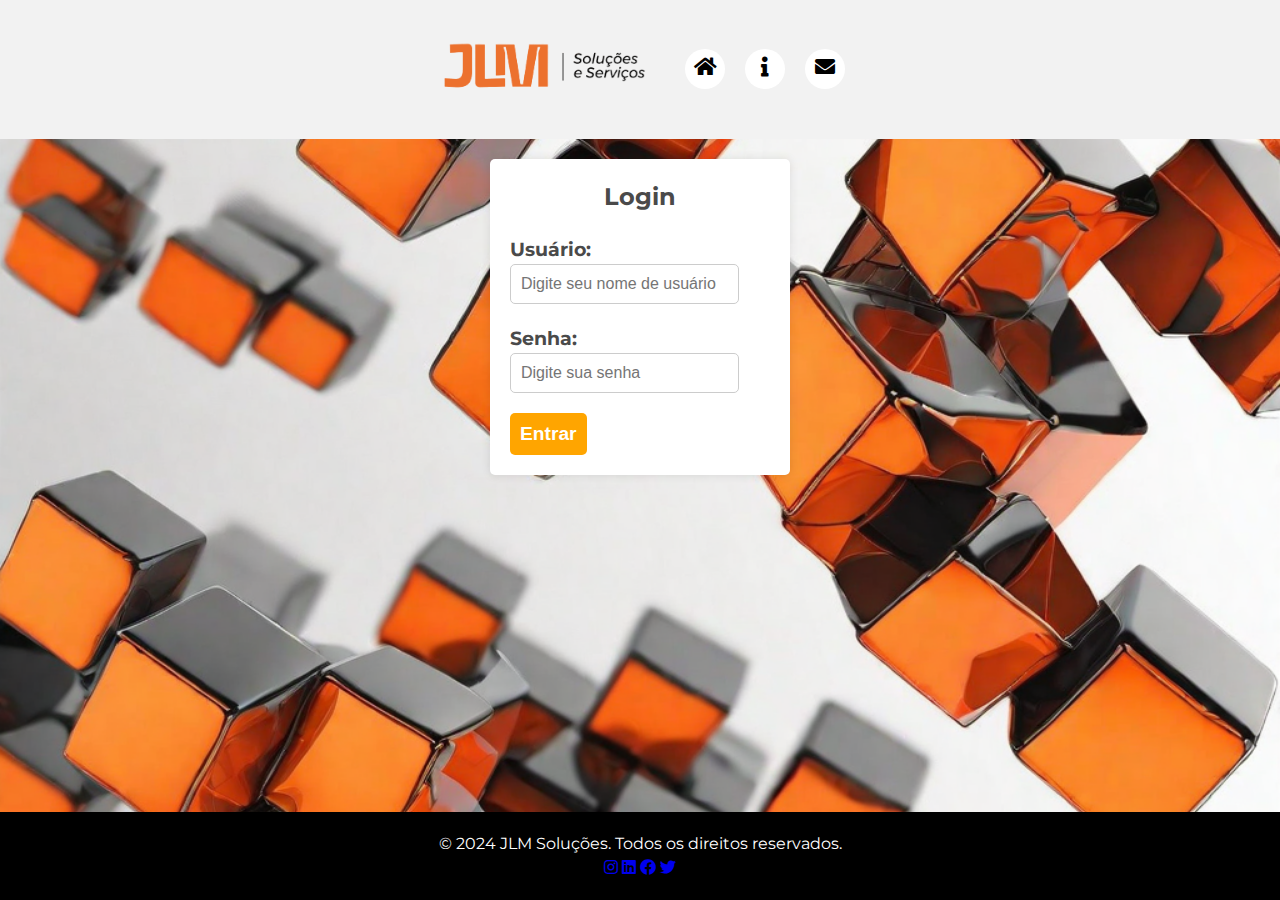
<file: login.html>
<!DOCTYPE html>
<html lang="pt-br">
<head>
    <meta charset="UTF-8">
    <meta name="viewport" content="width=device-width, initial-scale=1.0">
    <title>JLM WEB - Login</title>
    <link rel="stylesheet" href="css/login.css">
    <link rel="preconnect" href="https://fonts.googleapis.com">
    <link rel="preconnect" href="https://fonts.gstatic.com" crossorigin>
    <link href="https://fonts.googleapis.com/css2?family=Montserrat:wght@400;700&display=swap" rel="stylesheet">
    <link rel="stylesheet" href="https://cdnjs.cloudflare.com/ajax/libs/font-awesome/5.15.3/css/all.min.css" />
</head>
<body>
    <header>
        <a href="index.html"><img src="Imagens/J L M Logo laranja.png" alt="Logo" width="250" height="100"></a>

        <nav>
            <ul>
                <li><a href="index.html"><i class="fas fa-home"></i></a></li>
                <li><a href="#"><i class="fas fa-info"></i></a></li>
                <li><a href="#"><i class="fas fa-envelope"></i></a></li>
            </ul>
        </nav>
    </header>
    <main>
        <section id="login">
            <h2>Login</h2>
            <form id="login-form">
                <label for="username">Usuário:</label>
                <input type="text" id="username" name="username" placeholder="Digite seu nome de usuário" required>

                <label for="password">Senha:</label>
                <input type="password" id="password" name="password" placeholder="Digite sua senha" required>

                <button type="submit">Entrar</button>
            </form>
            <div id="login-feedback"></div>
        </section>
    </main>
   
    <footer>
        <div>
            <p>&copy; 2024 JLM Soluções. Todos os direitos reservados.</p>
        </div>
        <div>
            <a href="https://www.instagram.com/seu_perfil/" target="_blank"><i class="fab fa-instagram"></i></a>
            <a href="https://www.linkedin.com/in/seu_perfil/" target="_blank"><i class="fab fa-linkedin"></i></a>
            <a href="https://www.facebook.com/seu_perfil/" target="_blank"><i class="fab fa-facebook"></i></a>
            <a href="https://twitter.com/seu_perfil/" target="_blank"><i class="fab fa-twitter"></i></a>
        </div>
    </footer>
    <script>
        document.addEventListener('DOMContentLoaded', function() {
            var loginForm = document.getElementById('login-form');
            var loginFeedback = document.getElementById('login-feedback');

            loginForm.addEventListener('submit', function(event) {
                event.preventDefault();

                var username = document.getElementById('username').value;
                var password = document.getElementById('password').value;

                if (username === 'diniz' && password === '092515') {
                    loginFeedback.innerHTML = '<p>Login bem-sucedido! Redirecionando para a página principal...</p>';
                    setTimeout(function() {
                        window.location.href = 'visualizacao_equipamentos.html';
                    }, 2000);
                } else {
                    loginFeedback.innerHTML = '<p>Usuário ou senha inválidos. Tente novamente.</p>';
                }
            });
        });
    </script>
</body>
</html>
</file>
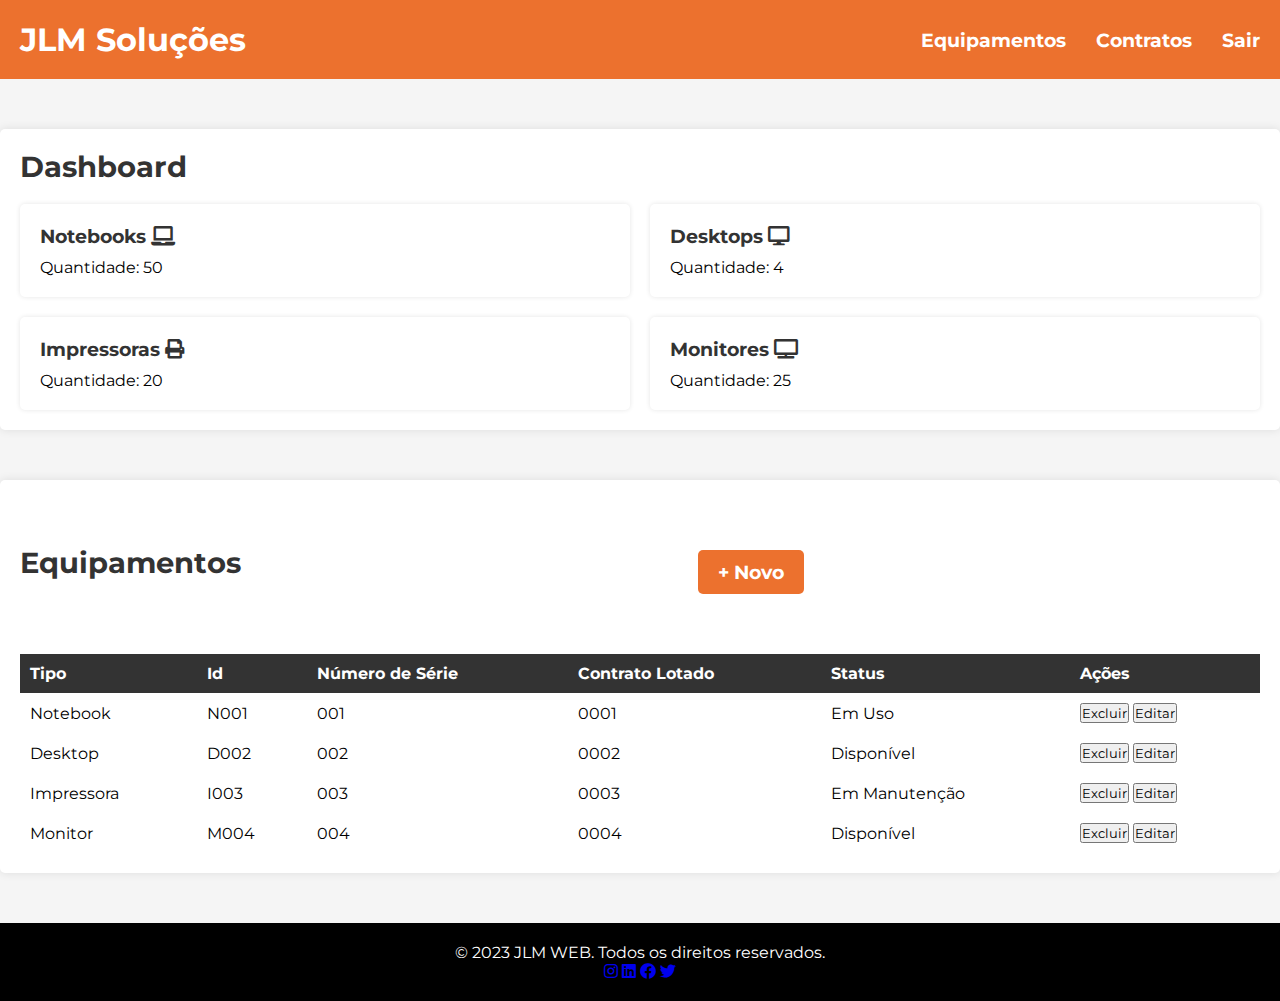
<file: visualizacao_equipamentos.html>
<!DOCTYPE html>
<html lang="pt-br">
<head>
    <meta charset="UTF-8">
    <meta name="viewport" content="width=device-width, initial-scale=1.0">
    <title>JLM Soluções - Visualização de Equipamentos</title>
    <link rel="stylesheet" href="css/vizualização eq.css">
    <link rel="preconnect" href="https://fonts.googleapis.com">
    <link rel="preconnect" href="https://fonts.gstatic.com" crossorigin>
    <link href="https://fonts.googleapis.com/css2?family=Montserrat:wght@400;700&display=swap" rel="stylesheet">
     <link rel="stylesheet" href="https://cdnjs.cloudflare.com/ajax/libs/font-awesome/5.15.3/css/all.min.css" />
</head>
<body>
    <header>
        <h1>JLM Soluções</h1>
        <nav>
            <ul>
                <li><a href="#">Equipamentos</a></li>
                <li><a href="contratos.html">Contratos</a></li>
                <li><a href="#">Sair</a></li>
            </ul>
        </nav>
    </header>

    <section id="dashboard">
        <h2>Dashboard</h2>
        <div class="dashboard-container">
            <div class="dashboard-item dashboard-item-blue">
              <h3>Notebooks <i class="fas fa-laptop"></i></h3>
              <p>Quantidade: 50</p>
            </div>
            <div class="dashboard-item dashboard-item-green">
             <h3>Desktops <i class="fas fa-desktop"></i></h3>
              <p>Quantidade: 4</p>
            </div>
            <div class="dashboard-item dashboard-item-yellow">
              <h3>Impressoras <i class="fas fa-print"></i></h3>
              <p>Quantidade: 20</p>
            </div>
            <div class="dashboard-item dashboard-item-red">
              <h3>Monitores <i class="fas fa-tv"></i></h3>
              <p>Quantidade: 25</p>
            </div>
          </div>
    </section>

    <section id="lista-equipamentos">
        <div class="title-bar">
            <h2>Equipamentos</h2>
            <a href="cadastro_equipamentos.html" class="btn-cadastrar">+ Novo</a>
        </div>
        <table>
            <thead>
                <tr>
                    <th>Tipo</th>
                    <th>Id</th>
                    <th>Número de Série</th>
                    <th>Contrato Lotado</th>
                    <th>Status</th>
                    <th>Ações</th>
                </tr>
            </thead>
            <tbody id="equipamentos-list">
                <!-- As linhas de equipamentos serão adicionadas dinamicamente aqui -->
            </tbody>
        </table>
    </section>
   
    <footer>
        <div>
            <p>&copy; 2023 JLM WEB. Todos os direitos reservados.</p>
        </div>
        <div>
            <a href="https://www.instagram.com/seu_perfil/" target="_blank"><i class="fab fa-instagram"></i></a>
            <a href="https://www.linkedin.com/in/seu_perfil/" target="_blank"><i class="fab fa-linkedin"></i></a>
            <a href="https://www.facebook.com/seu_perfil/" target="_blank"><i class="fab fa-facebook"></i></a>
            <a href="https://twitter.com/seu_perfil/" target="_blank"><i class="fab fa-twitter"></i></a>
        </div>
    </footer>
    <script>
        // Simulando uma lista de equipamentos
        const equipamentos = [
            {
                tipo: 'Notebook',
                id: 'N001',
                numeroSerie: '001',
                contratoLotado: '0001',
                status: 'Em Uso'
            },
            {
                tipo: 'Desktop',
                id: 'D002',
                numeroSerie: '002',
                contratoLotado: '0002',
                status: 'Disponível'
            },
            {
                tipo: 'Impressora',
                id: 'I003',
                numeroSerie: '003',
                contratoLotado: '0003',
                status: 'Em Manutenção'
            },
            {
                tipo: 'Monitor',
                id: 'M004',
                numeroSerie: '004',
                contratoLotado: '0004',
                status: 'Disponível'
            }
        ];

        // Obtém a referência para a tabela onde serão mostrados os equipamentos
        const equipamentosList = document.querySelector('#equipamentos-list');

        // Função para adicionar uma linha de equipamento na tabela
        function addEquipamentoRow(equipamento) {
            // Cria uma nova linha na tabela
            const row = equipamentosList.insertRow();

            // Adiciona as células na nova linha
            const tipoCell = row.insertCell();
            const idCell = row.insertCell();
            const numeroSerieCell = row.insertCell();
            const contratoLotadoCell = row.insertCell();
            const statusCell = row.insertCell();
            const acoesCell = row.insertCell();

            // Adiciona os valores nas células
            tipoCell.textContent = equipamento.tipo;
            idCell.textContent = equipamento.id;
            numeroSerieCell.textContent = equipamento.numeroSerie;
            contratoLotadoCell.textContent = equipamento.contratoLotado;
            statusCell.textContent = equipamento.status;
            acoesCell.innerHTML = '<button onclick="deleteEquipamentoRow(this)">Excluir</button> <button onclick="editEquipamentoRow(this)">Editar</button>';
        }

        // Função para adicionar todas as linhas de equipamentos na tabela
        function addEquipamentosRows(equipamentos) {
            for (let equipamento of equipamentos) {
                addEquipamentoRow(equipamento);
            }
        }

        // Função para excluir uma linha de equipamento da tabela
        function deleteEquipamentoRow(button) {
            const row = button.parentNode.parentNode;
            row.parentNode.removeChild(row);
        }
        
        // Função para editar uma linha de equipamento da tabela
        function editEquipamentoRow(button) {
            const row = button.parentNode.parentNode;
            const tipo = row.cells[0].textContent;
            const id = row.cells[1].textContent;
            const numeroSerie = row.cells[2].textContent;
            const contratoLotado = row.cells[3].textContent;
            const status = row.cells[4].textContent;
            // Aqui você pode implementar a lógica para editar o equipamento selecionado
        }
        
        // Função para gerar o ID padronizado para cada tipo de equipamento
        function gerarIdPadronizado(tipo, equipamentos) {
            const prefixo = tipo[0].toUpperCase(); // Pega a primeira letra do tipo de equipamento e transforma em maiúscula
            const maxId = equipamentos.reduce((max, equipamento) => {
                if (equipamento.id.startsWith(prefixo)) {
                    const num = parseInt(equipamento.id.substr(1));
                    if (num > max) {
                        max = num;
                    }
                }
                return max;
            }, 0);
            return prefixo + ('000' + (maxId + 1)).slice(-3); // Concatena o prefixo com o próximo número disponível em três dígitos
        }

        // Adiciona todas as linhas de equipamentos na tabela
        addEquipamentosRows(equipamentos);
    </script>
</body>

</html>
</file>
<file: css/vizualização eq.css>
/* Estilo geral */
* {
    margin: 0;
    padding: 0;
    box-sizing: border-box;
    font-family: 'Montserrat', sans-serif;
  }
  
  body {
    background-color: #f5f5f5;
  }
  
  .container {
    max-width: 1200px;
    margin: 0 auto;
  }
  
  /* Cabeçalho */
  header {
    background-color: #ec712e;
    color: #fff;
    display: flex;
    justify-content: space-between;
    align-items: center;
    padding: 20px;
  }
  
  header h1 {
    font-size: 2rem;
    font-weight: 700;
  }
  
  nav ul {
    list-style: none;
    display: flex;
  }
  
  nav li {
    margin-left: 30px;
  }
  
  nav li:first-child {
    margin-left: 0;
  }
  
  nav a {
    color: #fff;
    text-decoration: none;
    font-weight: 700;
    font-size: 1.2rem;
  }
  
  /* Dashboard */
  #dashboard {
    background-color: #fff;
    padding: 20px;
    margin: 50px auto;
    border-radius: 5px;
    box-shadow: 0 0 10px rgba(0, 0, 0, 0.1);
  }
  
  #dashboard h2 {
    font-size: 1.8rem;
    font-weight: 700;
    margin-bottom: 20px;
    color: #333;
  }
  
  .dashboard-container {
    display: grid;
    grid-template-columns: repeat(2, 1fr);
    grid-gap: 20px;
  }
  
  .dashboard-item {
    background-color: #f5f5f5;
    padding: 20px;
    border-radius: 5px;
    box-shadow: 0 0 5px rgba(0, 0, 0, 0.1);
  }
  
  .dashboard-item h3 {
    font-size: 1.2rem;
    font-weight: 700;
    margin-bottom: 10px;
    color: #333;
  }
  .dashboard-item-blue {
    background-color: #ffffff; /* azul escuro */
    color: #000000; /* texto em branco */
  }
  
  .dashboard-item-green {
    background-color: #ffffff; /* verde escuro */
    color: #000000; /* texto em branco */
  }
  
  .dashboard-item-yellow {
    background-color: #ffffff; /* amarelo escuro */
    color: #000000; /* texto em branco */
  }
  
  .dashboard-item-red {
    background-color: #ffffff; /* vermelho escuro */
    color: #000000; /* texto em branco */
  }
  
  /* Lista de equipamentos */
  #lista-equipamentos {
    background-color: #fff;
    padding: 20px;
    border-radius: 5px;
    margin: 50px 0;
    box-shadow: 0 0 10px rgba(0, 0, 0, 0.1);
  }
  #lista-equipamentos .title-bar {
    display: flex;
    justify-content: space-between;
    align-items: center;
    margin-bottom: 10px; /* Adicione um espaço entre o título e a tabela */
}

  #lista-equipamentos h2 {
    font-size: 1.8rem;
    font-weight: 700;
    margin-bottom: 20px;
    color: #333;
  }
  
  #lista-equipamentos table {
    width: 100%;
    border-collapse: collapse;
  }
  
  #lista-equipamentos table th,
  #lista-equipamentos table td {
    padding: 10px;
    text-align: left;
  }
  
  #lista-equipamentos table th {
    background-color: #333;
    color: #fff;
  }
  
  #lista-equipamentos table tbody tr:hover {
    background-color: #f5f5f5;
  }
  
  #lista-equipamentos .btn-cadastrar {
    display: block;
    margin: 50px auto;
    background-color: #ec712e;
    color: #fff;
    padding: 10px 20px;
    border-radius: 5px;
    text-decoration: none;
    text-align: center;
    font-weight: 700;
    font-size: 1.2rem;
  }
  
  #lista-equipamentos .btn-cadastrar:hover {
    background-color: #d65f00;
  }
  
  .btn-editar,
.btn-excluir {
  display: inline-block;
  padding: 5px 10px;
  border-radius: 5px;
  color: #fff;
  font-size: 1.2rem;
  font-weight: 400;
  text-decoration: none;
  cursor: pointer;
  transition: background-color 0.3s;
}

.btn-editar {
  background-color: #0b7c1e;
}

.btn-excluir {
  background-color: #e30d0d;
  margin-left: 10px;
}

.btn-editar:hover {
  background-color: #d65f00;
}

.btn-excluir:hover {
  background-color: #cc4c39;
}
section#cadastro form button[type="submit"] {
    padding: 10px 20px;
    background-color: black;
    color: white;
    border: none;
    cursor: pointer;
}
.btn-cadastrar {
    display: inline-block;
    padding: 10px 20px;
    background-color: rgb(7, 190, 16);
    color: white;
    text-decoration: none;
    border-radius: 5px;
}

   /* Footer */
   footer {
    background-color: #000000;
    color: white;
    padding: 20px;
    text-align: center;
  }
</file>
<file: css/login.css>
/* Reset CSS */
* {
  margin: 0;
  padding: 0;
  box-sizing: border-box;
}

/* Global Styles */
body {
  font-family: 'Montserrat', sans-serif;
  font-size: 16px;
  background-color: #f2f2f2;
  color: #4a4a4a;
  line-height: 1.5;
  padding-bottom: 70px;
}

.container {
  max-width: 1200px;
  margin: 0 auto;
  padding: 0 20px;
}

header {
  display: flex;
  align-items: center;
  justify-content: center;
  background-color: #f2f2f2;
  padding: 20px;
}

img {
  max-width: 100%;
  height: auto;
}

nav ul {
  display: flex;
  list-style: none;
  margin: 0;
  padding: 0;
}

nav li {
  margin: 0 10px;
}

nav a {
  display: block;
  width: 40px;
  height: 40px;
  line-height: 40px;
  text-align: center;
  color: #000;
  background-color: #fff;
  border-radius: 50%;
}

nav a:hover {
  background-color: #000;
  color: #fff;
}

nav a i {
  font-size: 20px;
}

/* Login Section */
#login {
  background-color: white;
  padding: 20px;
  border-radius: 5px;
  max-width: 300px;
  margin: 0 auto;
  margin-top: 20px;
  box-shadow: 0 0 10px rgba(0, 0, 0, 0.1);
}

#login h2 {
  font-size: 1.5rem;
  font-weight: 700;
  text-align: center;
  margin-bottom: 20px;
}

#login-form label {
  font-size: 1.2rem;
  font-weight: 700;
  margin-bottom: 10px;
}

#login-form input[type="text"],
#login-form input[type="password"] {
  padding: 10px;
  margin-bottom: 20px;
  border-radius: 5px;
  border: 1px solid #ccc;
  font-size: 1rem;
}

#login-form input[type="text"]:focus,
#login-form input[type="password"]:focus {
  outline: none;
  border-color: orange;
}

#login-form button[type="submit"] {
  background-color: orange;
  color: white;
  padding: 10px;
  border: none;
  border-radius: 5px;
  font-size: 1.2rem;
  font-weight: 700;
  cursor: pointer;
}

#login-form button[type="submit"]:hover {
  background-color: #f88c00;
}

/* Rodapé */
footer {
  background-color: #000;
  padding: 20px;
  text-align: center;
  color: #fff;
  width: 100%;
  position: fixed;
  bottom: 0;
}


/* Adicionando estilos para telas menores */
@media only screen and (max-width: 768px) {
  #sobre .about-content {
    flex-direction: column;
  }

  .text {
    max-width: 100%;
    padding-right: 0;
    margin-top: 20px;
  }

  #servicos .service {
    width: calc(50% - 20px);
  }
}

/* Adicionando estilos para telas ainda menores, como smartphones */
@media only screen and (max-width: 480px) {
  #servicos .service {
    width: 100%;
  }
}

/* Adicionando estilos para garantir que a imagem não ultrapasse a largura do contêiner */
img {
  max-width: 100%;
  height: auto;
}

/* Adicionando estilos para o plano de fundo da tela */
body {
  background-image: url("/Imagens/cubos_geométricos_abstratos_laranja_estruturas_moleculares_em_fundo_branco_no.png"); /* Substitua "your-image-url.jpg" pelo URL ou caminho do arquivo de imagem desejado */
  background-size: cover;
  background-repeat: no-repeat;
  background-position: center;
}
</file>
